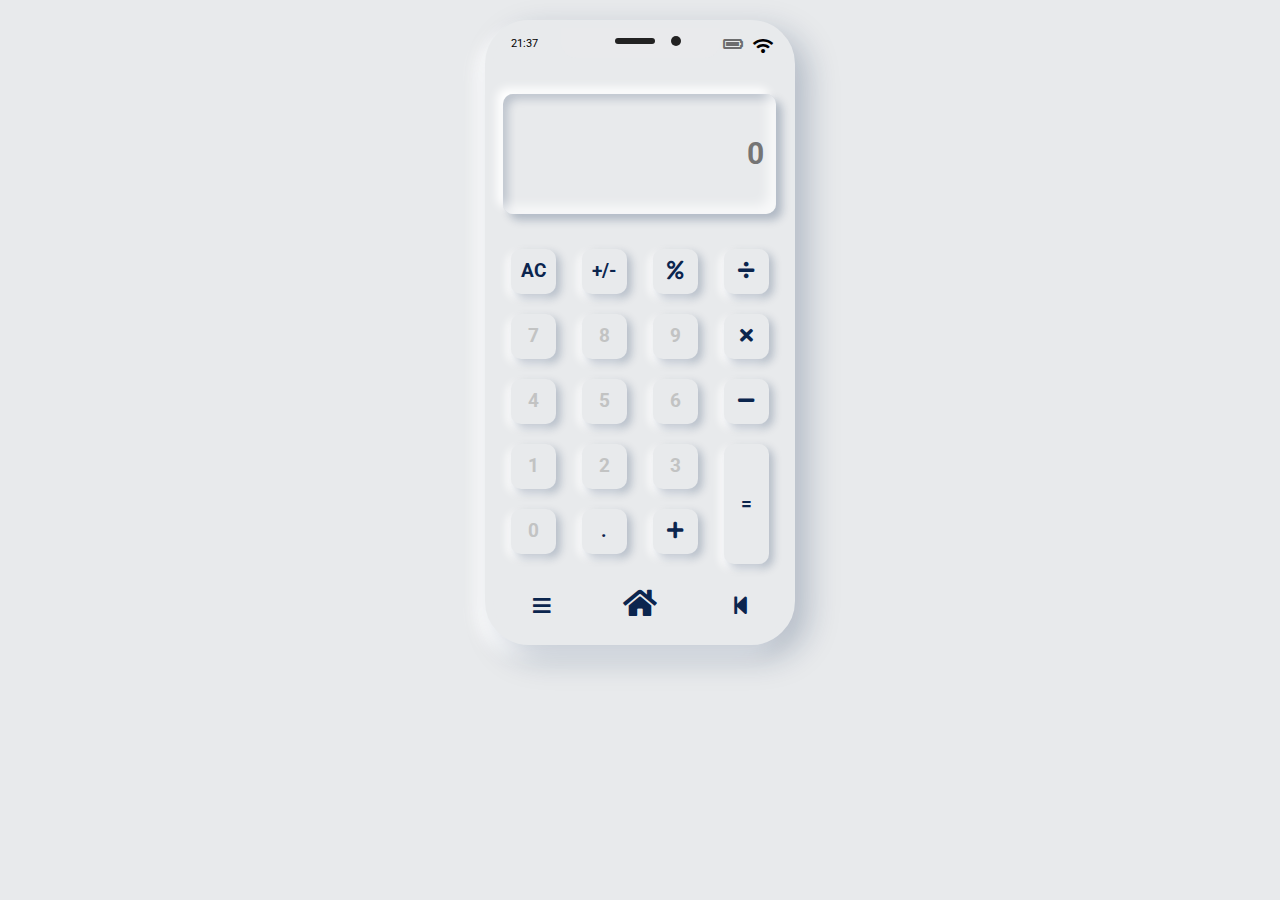
<file: CODSOFT/Task 3/Task 3/Task 3/Calculator.html>
<!DOCTYPE html>
<html lang="en">
<head>
    <meta charset="UTF-8">
    <meta name="viewport" content="width=device-width, initial-scale=1.0">
    <title>Calculator UI -Neumorphism</title>
     <link rel="stylesheet" href="https://cdn.jsdelivr.net/npm/bootstrap@4.5.3/dist/css/bootstrap.min.css"> 
    <link rel="stylesheet" href="https://cdnjs.cloudflare.com/ajax/libs/font-awesome/5.11.2/css/all.min.css">   

    <link rel="stylesheet" href="css/style.css">
</head>
<body>

<div class="container">
    <div class="iphone-x">
        <div class="screen">
            <div class="notch">
                <div class="sound"></div>
                <div class="camera"></div>
            </div>
            <div class="time" id="time">
                <script>
                    var time = document.getElementById('time').innerHTML;
                    var today = new Date();
                    var time = today.getHours() + ":" + today.getMinutes();
                    time = document.write(time);
                </script>
            </div>
            <div class="battery">
                <i class="fa fa-battery-full"></i>
            </div>
            <div class="wifi">
                <i class="fa fa-wifi"></i>
            </div>

            <div class="top-nav"></div>

            <form class="calculator container">
                <input type="text" placeholder="0" name="displayResult" class="area"/>

                <div class="key container" id="keyBoard">

                    <div class="first-col"></div>

                    <div class="second-col">
                        <div class="button"><button type="button" name="" value="AC" class="btn-work" onclick="displayResult.value=' '">AC</button></div>
                        <div class="button"><button type="button" name="" value="7" onclick="calcNumbers(this.value)">7</button></div>
                        <div class="button"><button type="button" name="" value="4" onclick="calcNumbers(this.value)">4</button></div>
                        <div class="button"><button type="button" name="" value="1" onclick="calcNumbers(this.value)">1</button></div>
                        <div class="button"><button type="button" name="" value="0" onclick="calcNumbers(this.value)">0</button></div>
                    </div>
                    <div class="third-col">
                        <div class="button"><button type="button" name="" value="+/-"  onclick="makeNegative(displayResult.value)" class="btn-work">+/-</button></div>
                        <div class="button"><button type="button" name="" value="8" onclick="calcNumbers(this.value)">8</button></div>
                        <div class="button"><button type="button" name="" value="5" onclick="calcNumbers(this.value)">5</button></div>
                        <div class="button"><button type="button" name="" value="2" onclick="calcNumbers(this.value)">2</button></div>
                        <div class="button"><button type="button" name="" value="." onclick="calcNumbers(this.value)" class="btn-work">.</button></div>
                    </div>
                    <div class="fourth-col">
                        <div class="button"><button type="button" name="" value="%"  onclick="calcNumbers(this.value)" class="btn-work"><i class="fa fa-percent"></i></button></div>
                        <div class="button"><button type="button" name="" value="9" onclick="calcNumbers(this.value)">9</button></div>
                        <div class="button"><button type="button" name="" value="6" onclick="calcNumbers(this.value)">6</button></div>
                        <div class="button"><button type="button" name="" value="3" onclick="calcNumbers(this.value)">3</button></div>
                        <div class="button"><button type="button" name="" value="+" onclick="calcNumbers(this.value)" class="btn-work"><i class="fa fa-plus"></i></button></div>
                    </div>
                    <div class="fifth-col">
                        <div class="button"><button type="button" name="" value="/"  onclick="calcNumbers(this.value)" class="btn-work"><i class="fa fa-divide"></i></button></div>
                        <div class="button"><button type="button" name="" value="*" onclick="calcNumbers(this.value)" class="btn-work"><i class="fa fa-times"></i></button></div>
                        <div class="button"><button type="button" name="" value="-" onclick="calcNumbers(this.value)" class="btn-work"><i class="fa fa-minus"></i></button></div>

                        <div class="button"><button type="button" name="" value="=" onclick="(displayResult.value.includes('%'))?percentage(displayResult.value):displayResult.value=eval(displayResult.value);" class="btn-equal">=</button></div>
                    </div>

                    <div class="menu"><i class="fa fa-bars"></i></div>
                    <div class="home"><i class="fa fa-home"></i></div>
                    <div class="back"><i class="fa fa-step-backward"></i></div>

                </div>
            </form>

        </div>
    </div>
</div>    

<script>

function calcNumbers(result)
{
    document.querySelector('.area').value += result;
}
function percentage(result)
{
    var result1 = String(result);
    if(result1.includes("%"))
    {
        var a, b , percent;
        var splitWord = [];
        a = Number(splitWord[0]);
        b = Number(splitWord[1]);
        percent = (a/100 * b);
        document.querySelector('.area').value = percent;
    }
}
function makeNegative(result)
{
    if(result.charAt(0)=='_')
    {
        document.querySelector('.area').value = result.replace('-','');
    }
    else
    {
        document.querySelector('.area').value = '-' + result;
    }
}
</script>
    
</body>
</html>
</file>
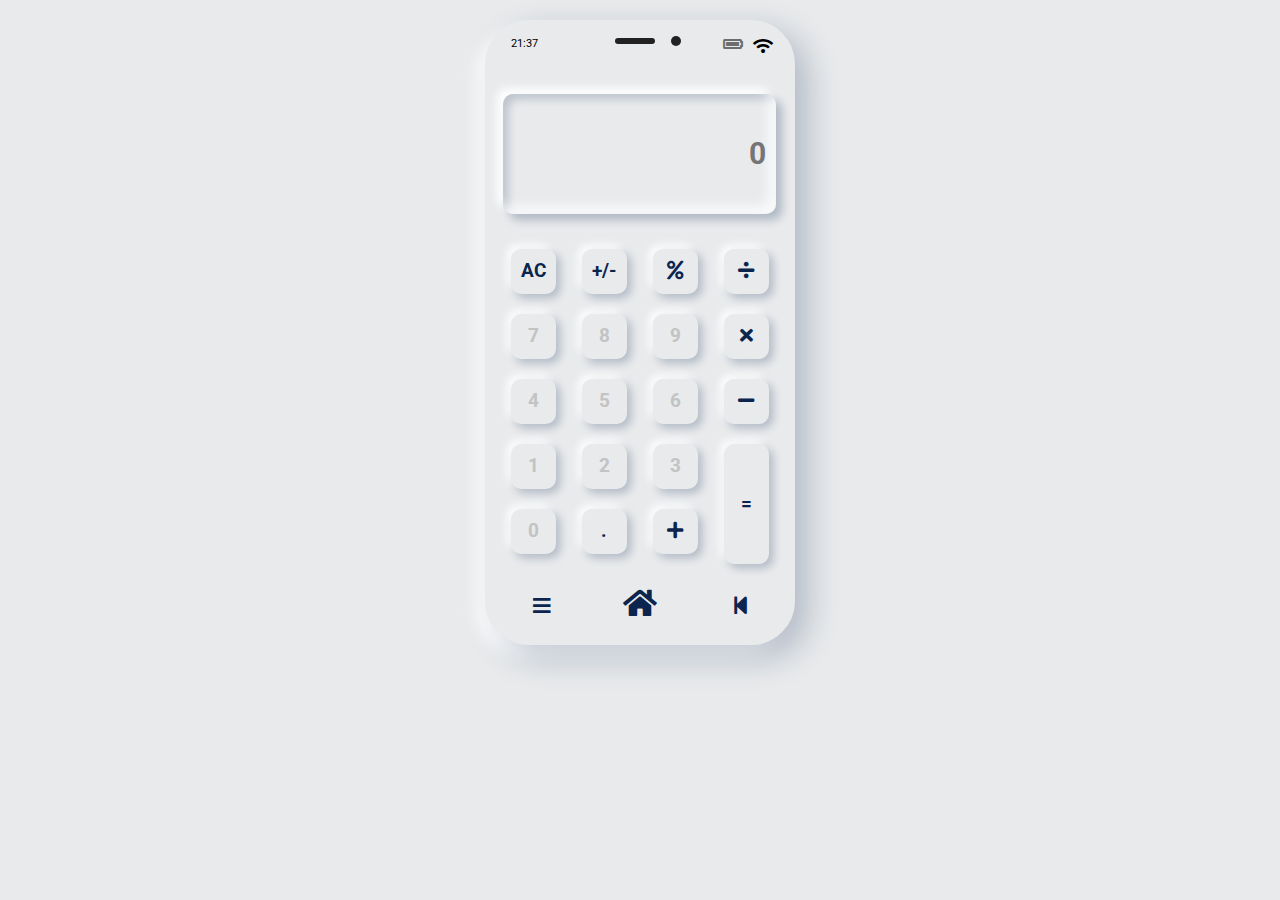
<file: CODSOFT/Task 3/Task 3/Task 3/main.html>
<!DOCTYPE html>
<html lang="en">
<head>
    <meta charset="UTF-8">
    <meta name="viewport" content="width=device-width, initial-scale=1.0">
   
    <link rel="stylesheet" href="https://cdn.jsdelivr.net/npm/bootstrap@4.5.3/dist/css/bootstrap.min.css"> 
    <link rel="stylesheet" href="https://cdnjs.cloudflare.com/ajax/libs/font-awesome/5.11.2/css/all.min.css">
    
    <link rel="stylesheet" href="css/css.css">
    <title>Calculator UI -Neumorphism</title>
  
</head>
<body>
 
<div class="container">
    <div class="iphone-x">
        <div class="screen">
            <div class="notch">
                <div class="sound"></div>
                <div class="camera"></div>
            </div>
            <div class="time" id="time">
                <script>
                var timer = document.getElementById('time').innerHTML;
                var today = new Date();
                var time = today.getHours() + ":" + today.getMinutes();
                    timer = document.write(time)
                </script>
            </div>
            <div class="battery"> 
                <i class="fa fa-battery-full"></i>
            </div>
            <div class="wifi">
                <i class="fa fa-wifi"></i>
            </div>

            <div class="top-nav"></div>

            <form class="calculator container">
             <input type="text" placeholder="0" name="displayResult" class="area"/>
            
             <div class="key container" id="keyBoard"> 

                <div class="first-col"></div>

                <div class="second-col">                      
                    <div class="button"><button type="button" name="" value="AC" class="btn-work" onclick="displayResult.value=' '">AC</button></div>
                    <div class="button"><button type="button" name="" value="7" onclick="calcNumbers(this.value)">7</button></div>
                    <div class="button"><button type="button" name="" value="4" onclick="calcNumbers(this.value)">4</button></div>
                    <div class="button"><button type="button" name="" value="1" onclick="calcNumbers(this.value)">1</button></div>
                    
                    <div class="button"><button type="button" name="" value="0" onclick="calcNumbers(this.value)">0</button></div>
                    
                </div>

                <div class="third-col">
                    <div class="button"><button type="button" name="" value="+/-" onclick="makeNegative(displayResult.value)" class="btn-work">+/-</button></div>
                    <div class="button"><button type="button" name="" value="8" onclick="calcNumbers(this.value)">8</button></div>
                    <div class="button"><button type="button" name="" value="5" onclick="calcNumbers(this.value)">5</button></div>
                    <div class="button"><button type="button" name="" value="2" onclick="calcNumbers(this.value)">2</button></div>

                    <div class="button"><button type="button" name="" value="." onclick="calcNumbers(this.value)" class="btn-work">.</button></div>
                </div>

                <div class="fourth-col">
                    <div class="button"><button type="button" name="" value="%" onclick="calcNumbers(this.value)" class="btn-work"><i class="fa fa-percent"></i></button></div>
                    <div class="button"><button type="button" name="" value="9" onclick="calcNumbers(this.value)">9</button></div>
                    <div class="button"><button type="button" name="" value="6" onclick="calcNumbers(this.value)">6</button></div>
                    <div class="button"><button type="button" name="" value="3" onclick="calcNumbers(this.value)">3</button></div>

                    <div class="button"><button type="button" name="" value="+" onclick="calcNumbers(this.value)" class="btn-work"><i class="fas fa-plus"></i></button></div>
                </div>

                <div class="fifth-col">
                    <div class="button"><button type="button" name="" value="/" onclick="calcNumbers(this.value)" class="btn-work"><i class="fas fa-divide"></i></button></div>
                    <div class="button"><button type="button" name="" value="*" onclick="calcNumbers(this.value)" class="btn-work"><i class="fas fa-times"></i></button></div>
                    <div class="button"><button type="button" name="" value="-" onclick="calcNumbers(this.value)" class="btn-work"><i class="fas fa-minus"></i></button></div>

                    <div class="button"><button type="button" name="" value="=" onclick="(displayResult.value.includes('%'))?percentage(displayResult.value):displayResult.value=eval(displayResult.value);" class="btn-equal">=</button></div>
                </div>

                <div class="menu"><i class="fa fa-bars"></i></div>
                <div class="home"><i class="fas fa-home"></i></div>
                <div class="back"><i class="fa fa-step-backward"></i></div>

             </div> 

            </form>    
        </div>
    </div>
</div>    

<script> 

function calcNumbers(result)
{
    document.querySelector('.area').value +=  result;
}
function percentage(result)
{
    var result1 = String(result);    
    if (result1.includes("%"))
    {
        var a, b , percent;
        var splitWord = [];
        splitWord = result1.split('%');
        a = Number(splitWord[0]);
        b = Number(splitWord[1]);
        percent = (a/100) * b;        
        document.querySelector('.area').value = percent;
    }
}
function makeNegative(result)
{
    if(result.charAt(0)==='-')
    {
        document.querySelector('.area').value = result.replace('-','');
    }
    else
    {
        document.querySelector('.area').value = '-' + result;
    }
}  
</script>
</body>
</html>
</file>
<file: CODSOFT/Task 3/Task 3/Task 3/css/style.css>
@import url('https://fonts.googleapis.com/css2?family=Roboto:wght@300;400;500&display=swap');
* 
{
	margin: 0;
	padding: 0;
	font-family: 'Roboto', sans-serif;
}
body
{
    background: #e8eaec;
}
.iphone-x
{
    margin-top: 20px;
}
.iphone-x .screen
{
    width: 42%;
    height: 625px;
    background: #e8eaec;
    box-shadow: 
    12px 12px 32px rgba(13,39,80,0.25),
    -10px 10px 15px #fff;
    margin: 0 auto;
    border: 8px solid #e8eaec;
    min-width: 310px;
    max-width: 310px;
    border-radius: 44px;
}
.screen .notch
{
    width: 159px;
    height: 30px;
    margin: 0px auto;
    background: #e8eaece1;
    border-bottom-right-radius: 15px;
    border-bottom-left-radius:15px ;
}
.sound
{
    top: 10px;
    left: 54px;
    width: 40px;
    height: 6px;
    position: relative;
    background: #222;
    border-radius: 10px;
}
.camera
{
    top: 2px;
    left: 110px;
    width: 10px;
    height: 10px;
    position: relative;
    background: #222;
    border-radius: 100px;
}
.time
{
    color: #000;
    width: 60px;
    font-size: 11px;
    margin-top: -22px;
    background: transparent;
    margin-left: 18px;
}
.battery
{
    margin-top:-20px;
}
.battery i
{
    color: rgba(0,0,0,0.548);
    margin-left: 230px !important;
}
.wifi
{
    margin-top: -22px !important;
    margin-left: 260px;
}
.wifi i
{
    color: rgb(0,0,0);
    margin-top: -20px;
}
.top-nav
{
    width: 100%;
    height: 40px;
    display: -webkit-box;
    display: -ms-flexbox;
    display: flex;
    -webkit-box-align: center;
    align-items: center;
    background: transparent;
    -webkit-box-orient: horizontal;
    -webkit-box-direction: normal;
    -ms-flex-direction: row;
    flex-direction: row;
    -ms-flex-pack: distribute;
    justify-content: space-around;
}
.area
{
    min-width: 50% !important;
    width: 93% !important;
    min-height: 120px !important;
    margin-left: -5px;
    margin-top: -5px;
    font-size: 30px !important;
    text-align: center;
    text-align: right;
    overflow: scroll;
    outline: none;
    border: none;
    font-weight: bold;
    color: #0b254e;
    background: #e8eaec;
    border-radius: 10px;
    padding: 12px;
    box-shadow: 
    6px 6px 8px rgba(13, 39, 80, 0.25),
    -6px -6px 10px #fff,
    inset -8px -8px 12px rgba(255,255,255,0.7),
    inset 5px 5px 8px rgba(13,39,80,0.2);


}
.calculator
{
    margin: 0;
    box-sizing: content-box;
}
.key
{
    float:  left !important;
    font-size: 15pt;
    display: flex !important;
    margin: -5%;
    margin-left: auto !important;
    margin-right: auto !important;
}
.first-col,
.second-col,
.third-col,
.fourth-col,
.fifth-col
{
    padding: 10px;
    white-space: wrap;
    margin: -9.5px;
    display: inline-block;
    margin-top: 20px !important;
    justify-content: space-between !important;
}
.button
{
    display: block;
    padding-left: 40px;
    min-height: 40px;
    padding-right: 30px;
    white-space: wrap;
    word-wrap: break-word;
    margin-top: 20px;
    justify-content: space-between !important;
}
button
{
    position: relative;
    margin-left: -54px !important;
    min-width: 45px;
    align-items: center;
    justify-content: center;
    text-align: center;
    padding: 0px;
    background: transparent;
    color: #c2c3c3 !important;
    border: none !important;
    border-radius: 10px !important;
    height: 45px;
    outline: none;
    font-weight:  bold !important;
    font-size: 14pt !important;
    box-shadow: 
    4px 4px 8px rgba(13, 39,80,0.25),
    -4px 4px 8px #fff;
}
.btn-work
{
    color: #0b254e !important;
}
.btn-equal
{
    color: #0b254e !important;
    height: 120px !important;
}
button:focus
{
    cursor: pointer;
    outline: none !important;
    border: none !important;

}
button:active
{
    box-shadow: 
    -3px -3px 7px #a0a0a032,
    3px 3px 5px rgba(94, 104, 121, 0.417);
    outline: none !important;
    border: none !important;
}
button:hover
{
    color: #696a6a !important;
}
.btn-work:hover,
.btn-equal:hover
{
    color:#0b254e !important;
}
.home
{
    margin-top: 382px;
    margin-left: 72px;
    font-size: 30px;
    cursor: pointer;
    color: #0b254e;
}
.menu
{
    margin-top: 392px;
    margin-left: -275px;
    font-size: 20px;
    cursor: pointer;
    color: #0b254e;
}
.back
{
    margin-top: 392px;
    margin-left: 75px;
    font-size: 20px;
    cursor: pointer;
    color: #0b254e;
}
</file>
<file: CODSOFT/Task 3/Task 3/Task 3/css/css.css>
@import url('https://fonts.googleapis.com/css2?family=Roboto:wght@300;400;500&display=swap')   ;

body 
{
	background: #e8eaec;
}
* 
{
	margin: 0;
	padding: 0;
	font-family: 'Roboto', sans-serif;
}
.iphone-x 
{
	margin-top: 20px;
}

.iphone-x .screen
{
    width: 42%;
    height: 625px;
    background: #e8eaec;
    box-shadow: 
    12px 12px 32px rgba(13,39,80,0.25),
    -10px 10px 15px #fff;
    margin: 0 auto;
    border: 8px solid #e8eaec;
    min-width: 310px;
    max-width: 310px;
    border-radius: 44px;
}
.screen .notch
{
    width: 159px;
    height: 30px;
    margin: 0px auto;
    background: #e8eaece1;
    border-bottom-right-radius: 15px;
    border-bottom-left-radius:15px ;
}

.sound {
	top: 10px;
	left: 54px;
	width: 40px;
	height: 6px;
	position: relative;
	background: #222;
	border-radius: 10px;
}
.camera {
	top: 2px;
	left: 110px;
	width: 10px;
	height: 10px;
	position: relative;
	background: #222;
	border-radius: 100px;
}

.time {
	color: #000;
	width: 60px;
	font-size: 11px;
	margin-top: -22px;
	background: transparent;
	margin-left: 18px;
}

.battery
{
    margin-top:-20px;
}
.battery i
{
    color:rgba(0, 0, 0, 0.548) !important;
    margin-left: 230px !important;
}
.wifi
{
    margin-top: -22px !important;
    margin-left: 260px;
}
.wifi i
{
    color: rgb(0, 0, 0) !important;
    margin-top: -20px;
}

.top-nav {
	width: 100%;
	height: 40px;
	display: -webkit-box;
	display: -ms-flexbox;
	display: flex;
	-webkit-box-align: center;
	-ms-flex-align: center;
	align-items: center;
	background: transparent;
	-webkit-box-orient: horizontal;
	-webkit-box-direction: normal;
	-ms-flex-direction: row;
	flex-direction: row;
	-ms-flex-pack: distribute;
	justify-content: space-around;
}

.top-nav .fa-bell  {
	color: #ddd;
	width: 33px;
	font-size: 18px;
	background: transparent;
}
.area
{
    min-width: 50% !important;
    width: 93% !important;
    min-height: 120px !important;
    margin-left: -5px;
    margin-top: -5px;
    font-size: 30px !important;
    text-align: center;
    text-align: right;
    overflow: scroll;
    outline: none;
    border: none;
    font-family: 'Roboto', sans-serif;
    color:#0b254e;
    background-color: #e8eaec;
    font-weight: bold;
    border-radius: 10px;
    padding: 10px;
    box-shadow: 6px 6px 8px rgba(13, 39, 80, 0.25), -6px -6px 10px white, inset -8px -8px 12px rgba(255, 255, 255, 0.7), inset 5px 5px 8px rgba(13, 39, 80, 0.2);
}

.calculator{
    margin: 0;
    box-sizing: content-box;
}
.key {
    float: left !important;
    font-size: 15pt;
    display: flex !important;
    margin: -5%;
    margin-left: auto !important;
    margin-right: auto !important;
}

.first-col, .second-col, .third-col, .fourth-col, .fifth-col
{
    padding: 10px;
    white-space: wrap;
    margin:-9.5px;
    display: inline-block;
    margin-top: 20px !important;
    justify-content: space-between !important;
}

.button {
    display: block;
    padding-left: 40px;
    min-height: 40px;
    padding-right: 30px;
    white-space: wrap;
    word-wrap: break-word;
    margin-top: 20px;
    justify-content: space-between !important;
}
button {
    position: relative;
    margin-left: -54px !important;
    min-width: 45px;
    align-items: center;
    justify-content: center;
    text-align: center;
    padding: 0px;
    background: transparent;
    color: #c2c3c3 !important;
    border: none;
    border-radius: 10px !important;
    height: 45px;
    outline: none;
    font-weight: bold !important;
    font-size: 14pt !important;
    box-shadow: 4px 4px 8px rgba(13, 39, 80, 0.25), -4px -4px 8px white;

}
.btn-work
{
    color:#0b254e !important;
}

.btn-equal
{
    height: 120px !important;
    color:#0b254e !important;
    
}
button:focus {
    cursor: pointer;
    outline: none !important;
    border: none !important;
}

button:active
{
    box-shadow:
    -3px -3px 7px #a0a0a032, 
    3px 3px 5px rgba(94, 104, 121, 0.417);
    outline: none !important;
    border: none !important;
				 
}
button:hover
{
    color: #696a6a !important;
}
.home 
{
    margin-top:382px;
    margin-left:72px ;
    font-size: 30px;
    cursor: pointer;
    color: #0b254e;
}
.menu
{
    margin-top: 392px;
    margin-left:-275px;
    font-size: 20px;
    color: #0b254e;
    cursor: pointer;
}
.back {
    margin-top: 392px;
    margin-left: 75px;
    font-size: 20px;
    cursor: pointer;
    color: #0b254e;
}
</file>
